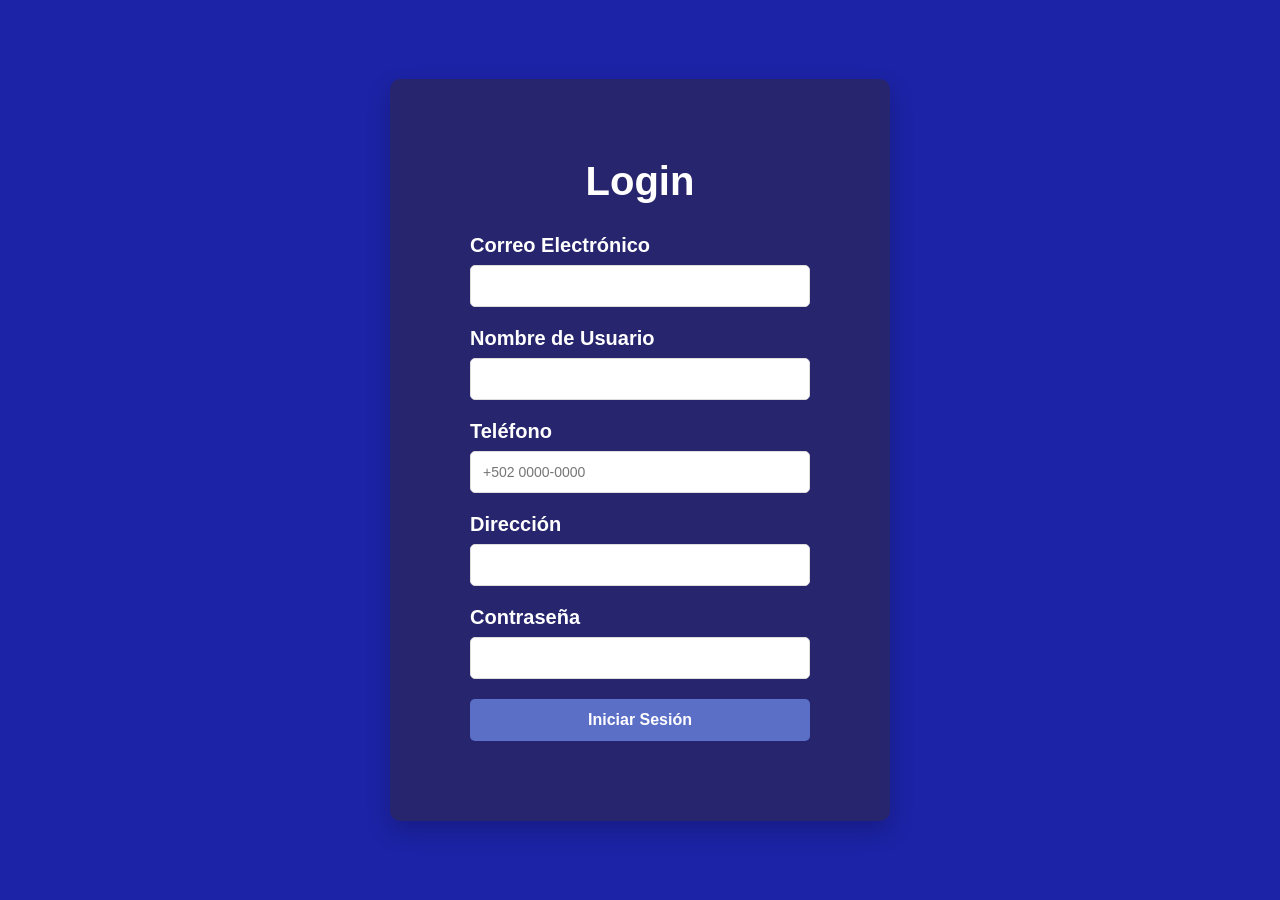
<file: index.html>
<!DOCTYPE html>
<html lang="es">

<head>
    <meta charset="UTF-8">
    <meta name="viewport" content="width=device-width, initial-scale=1.0">
    <title>Login</title>
    <link rel="stylesheet" href="styles/login.css">
</head>

<body>
    <div class="area">
        <ul class="circles">
            <li></li>
            <li></li>
            <li></li>
            <li></li>
            <li></li>
            <li></li>
            <li></li>
            <li></li>
            <li></li>
            <li></li>
        </ul>
    </div>

    <div class="login-container">
        <h1>Login</h1>

        <form id="loginForm">
            <div class="form-group">
                <label for="email">Correo Electrónico</label>
                <input type="email" id="email" name="email">
            </div>

            <div class="form-group">
                <label for="username">Nombre de Usuario</label>
                <input type="text" id="username" name="username" required>
            </div>

            <div class="form-group">
                <label for="phone">Teléfono</label>
                <input type="tel" id="phone" name="phone" placeholder="+502 0000-0000" required>
            </div>

            <div class="form-group">
                <label for="address">Dirección</label>
                <input type="text" id="address" name="address" required>
            </div>

            <div class="form-group">
                <label for="password">Contraseña</label>
                <input type="password" id="password" name="password">
            </div>

            <button type="submit">Iniciar Sesión</button>
        </form>
    </div>

    <script src="script/perfil.js"></script>
</body>

</html>
</file>
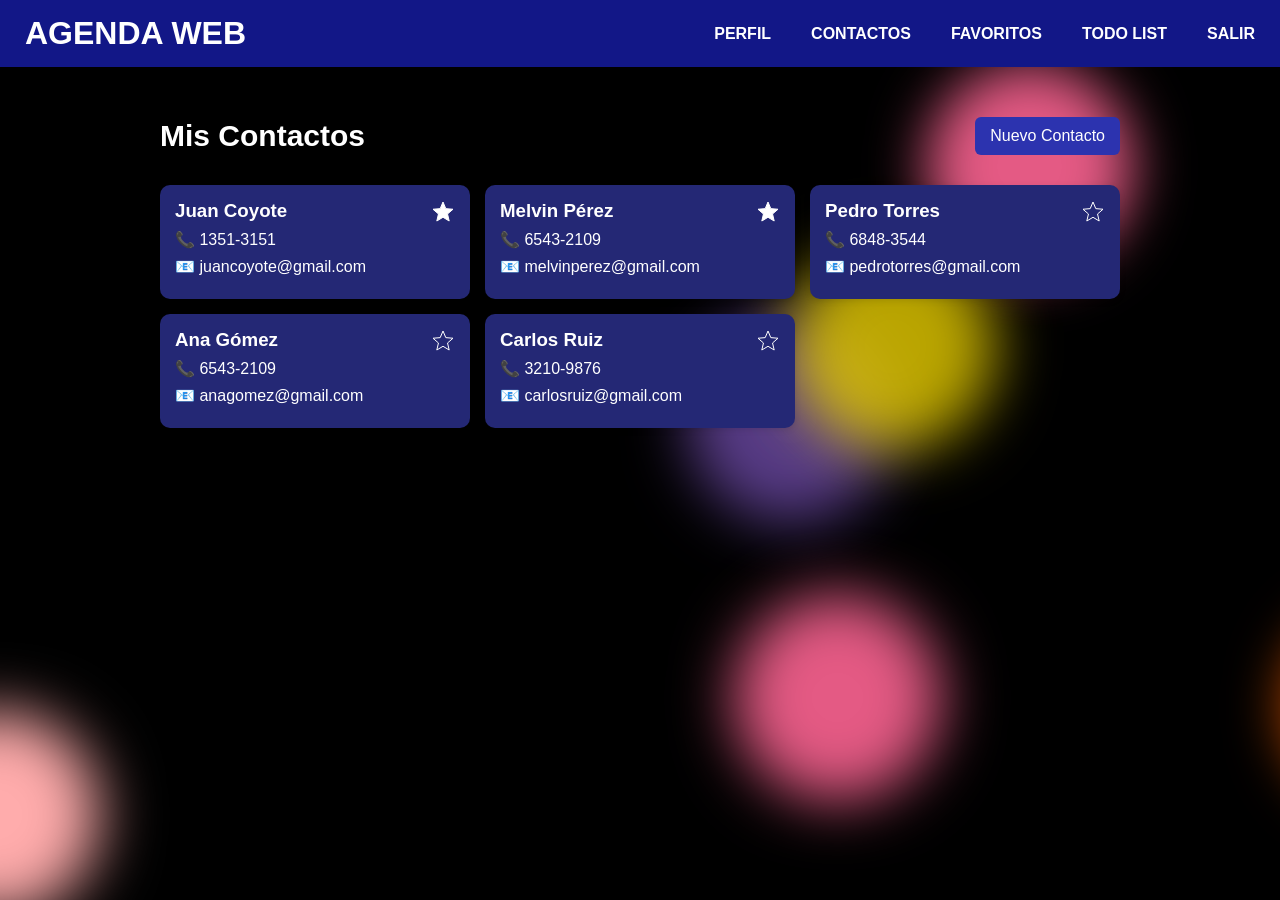
<file: index/contactos.html>
<!DOCTYPE html>
<html lang="es">

<head>
    <meta charset="UTF-8">
    <meta name="viewport" content="width=device-width, initial-scale=1.0">
    <title>Contactos</title>
    <link rel="stylesheet" href="../styles/contactos.css">
    <link rel="stylesheet" href="../styles/favoritos.css">
</head>

<body class="body">
    <div class="background">
        <span></span>
        <span></span>
        <span></span>
        <span></span>
        <span></span>
        <span></span>
        <span></span>
        <span></span>
        <span></span>
    </div>

    <div>
        <!-- Encabezado -->
        <header class="header">
            <h1>AGENDA WEB</h1>
            <nav>
                <a href="../index/perfil.html">PERFIL</a>
                <a href="../index/contactos.html">CONTACTOS</a>
                <a href="../index/favoritos.html">FAVORITOS</a>
                <a href="../index/todo-list.html">TODO LIST</a>
                <a href="../index.html" class="salir">SALIR</a>
            </nav>
        </header>

        <!--Contenido-->
        <div class="container">
            <div class="top">
                <h2 id="nuevo">Mis Contactos</h2>
                <a href="nuevo-contacto.html" class="btn">Nuevo Contacto</a>
            </div>

            <!-- LISTA DE CONTACTOS -->
            <section class="lista-contactos">
                <!--URL de los datos del contacto-->
                <a href="detalle-contacto.html?nombre=Juan Coyote&tel=1351-3151&correo=juancoyote@gmail.com&emp=Tesla&cumple=23/11/2015"
                    class="contacto">

                    <div class="icono-favorito">
                        <svg viewBox="0 0 24 24">
                            <path
                                d="M12 17.27L18.18 21l-1.64-7.03L22 9.24l-7.19-.61L12 2 9.19 8.63 2 9.24l5.46 4.73L5.82 21z" />
                        </svg>
                    </div>

                    <h3>Juan Coyote</h3>
                    <p>📞 1351-3151</p>
                    <p>📧 juancoyote@gmail.com</p>
                    <!--<p>23/11/2015</p>-->
                </a>

                <a href="detalle-contacto.html?nombre=Melvin Pérez&tel=6543-2109&correo=melvinperez@gmail.com&emp=Pollo Pinulito&cumple=12/01/2005"
                    class="contacto">

                    <div class="icono-favorito">
                        <svg viewBox="0 0 24 24">
                            <path
                                d="M12 17.27L18.18 21l-1.64-7.03L22 9.24l-7.19-.61L12 2 9.19 8.63 2 9.24l5.46 4.73L5.82 21z" />
                        </svg>
                    </div>

                    <h3>Melvin Pérez</h3>
                    <p>📞 6543-2109</p>
                    <p>📧 melvinperez@gmail.com</p>
                    <!--<p>12/01/2005</p>-->
                </a>

                <a href="detalle-contacto.html?nombre=Pedro Torres&tel=6848-3544&correo=pedrotorres@gmail.com&emp=Kinal&cumple=27/11/1988"
                    class="contacto">

                    <div class="icono-no-favorito">
                        <svg viewBox="0 0 24 24">
                            <path
                                d="M12 17.27L18.18 21l-1.64-7.03L22 9.24l-7.19-.61L12 2 9.19 8.63 2 9.24l5.46 4.73L5.82 21z" />
                        </svg>
                    </div>

                    <h3>Pedro Torres</h3>
                    <p>📞 6848-3544</p>
                    <p>📧 pedrotorres@gmail.com</p>
                    <!--<p>27/11/1988</p>-->
                </a>

                <a href="detalle-contacto.html?nombre=Ana Gómez&tel=6543-2109&correo=anagomez@gmail.com&emp=Facebook&cumple=22/05/1992"
                    class="contacto">

                    <div class="icono-no-favorito">
                        <svg viewBox="0 0 24 24">
                            <path
                                d="M12 17.27L18.18 21l-1.64-7.03L22 9.24l-7.19-.61L12 2 9.19 8.63 2 9.24l5.46 4.73L5.82 21z" />
                        </svg>
                    </div>

                    <h3>Ana Gómez</h3>
                    <p>📞 6543-2109</p>
                    <p>📧 anagomez@gmail.com</p>
                    <!--<p>22/05/1992</p>-->
                </a>

                <a href="detalle-contacto.html?nombre=Carlos Ruiz&tel=3210-9876&correo=carlosruiz@gmail.com&emp=Fornite&cumple=13/05/2008"
                    class="contacto">

                    <div class="icono-no-favorito">
                        <svg viewBox="0 0 24 24">
                            <path
                                d="M12 17.27L18.18 21l-1.64-7.03L22 9.24l-7.19-.61L12 2 9.19 8.63 2 9.24l5.46 4.73L5.82 21z" />
                        </svg>
                    </div>

                    <h3>Carlos Ruiz</h3>
                    <p>📞 3210-9876</p>
                    <p>📧 carlosruiz@gmail.com</p>
                    <!--<p>13/05/2008</p>-->
                </a>

            </section>

        </div>
</body>

</html>
</file>
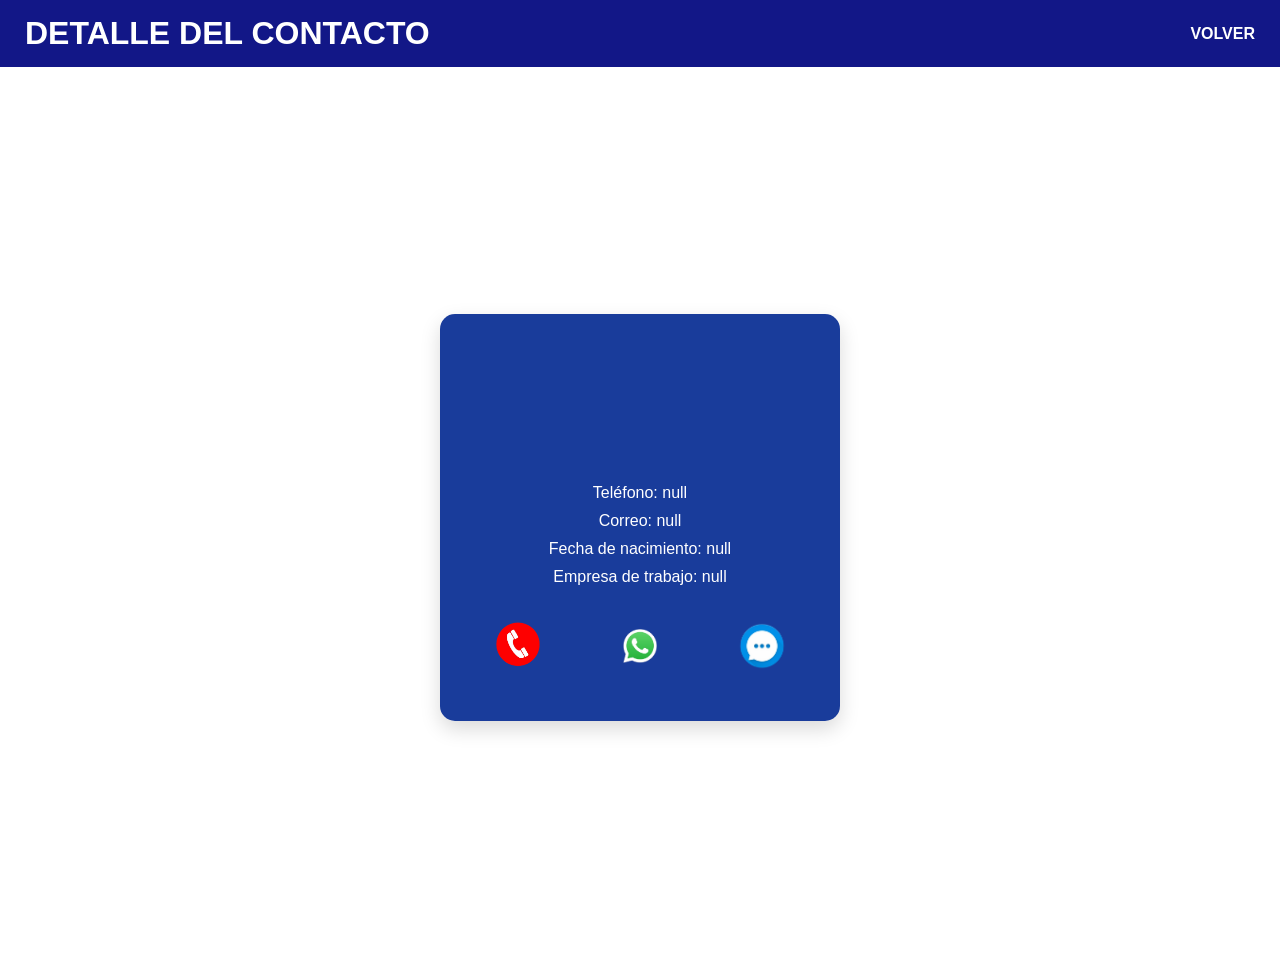
<file: index/detalle-contacto.html>
<!DOCTYPE html>
<html lang="es">

<head>
    <meta charset="UTF-8">
    <title>Detalle del Contacto</title>
    <meta name="viewport" content="width=device-width, initial-scale=1.0">
    <link rel="stylesheet" href="../styles/contactos.css">
    <link rel="stylesheet" href="../styles/detalle-contacto.css">
</head>

<body>
    <header class="header">
        <h1>DETALLE DEL CONTACTO</h1>
        <nav>
            <a href="../index/contactos.html">VOLVER</a>
        </nav>
    </header>

    <div class="detalle-container">
        <div class="card-detalle">
            <div class="avatar"></div>

            <h2 id="nombre"></h2>

            <div class="info">
                <p id="telefono"></p>
                <p id="correo"></p>
                <p id="cumpleaños"></p>
                <p id="empresa"></p>
            </div>

            <div class="banners">
                <div class="banner" id="llamada"></div>
                <div class="banner" id="whatsapp"></div>
                <div class="banner" id="sms"></div>
            </div>
        </div>
    </div>

    <script src="../script/detalle.js"></script>
</body>

</html>
</file>
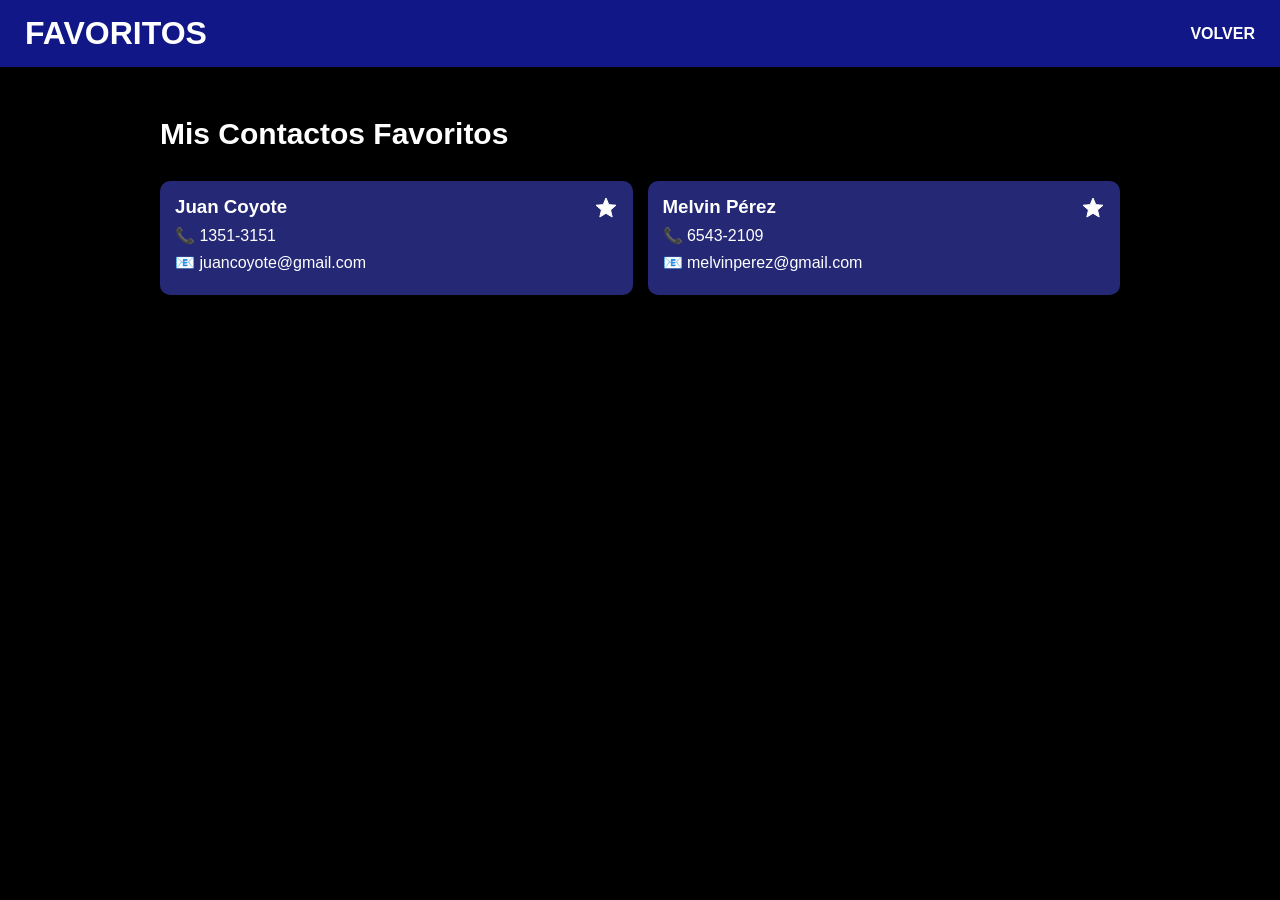
<file: index/favoritos.html>
<!DOCTYPE html>
<html lang="en">

<head>
    <meta charset="UTF-8">
    <meta name="viewport" content="width=device-width, initial-scale=1.0">
    <title>Favoritos</title>
    <link rel="stylesheet" href="../styles/favoritos.css">
    <link rel="stylesheet" href="../styles/contactos.css">
</head>

<body>
    <div class="lines">
        <div class="line"></div>
        <div class="line"></div>
        <div class="line"></div>
        <div class="line"></div>
        <div class="line"></div>
        <div class="line"></div>
        <div class="line"></div>
        <div class="line"></div>
        <div class="line"></div>
        <div class="line"></div>
    </div>

    <div class="page-content">
        <header class="header">
            <h1>FAVORITOS</h1>
            <nav>
                <a href="../index/contactos.html">VOLVER</a>
            </nav>
        </header>
        <div class="container">
            <div class="top">
                <h2 id="nuevo">Mis Contactos Favoritos</h2>
            </div>

            <!-- LISTA DE CONTACTOS -->
            <section class="lista-contactos">
                <section class="lista-contactos">
                    <a href="detalle-contacto.html?nombre=Juan Coyote&tel=1351-3151&correo=juancoyote@gmail.com&emp=Tesla&cumple=23/11/2015"
                        class="contacto favorito">

                        <div class="icono-favorito">
                            <svg viewBox="0 0 24 24">
                                <path
                                    d="M12 17.27L18.18 21l-1.64-7.03L22 9.24l-7.19-.61L12 2 9.19 8.63 2 9.24l5.46 4.73L5.82 21z" />
                            </svg>
                        </div>

                        <h3>Juan Coyote</h3>
                        <p>📞 1351-3151</p>
                        <p>📧 juancoyote@gmail.com</p>
                    </a>


                    <a href="detalle-contacto.html?nombre=Melvin Pérez&tel=6543-2109&correo=melvinperez@gmail.com&emp=Pollo Pinulito&cumple=12/01/2005"
                        class="contacto favorito">

                        <div class="icono-favorito">
                            <svg viewBox="0 0 24 24">
                                <path
                                    d="M12 17.27L18.18 21l-1.64-7.03L22 9.24l-7.19-.61L12 2 9.19 8.63 2 9.24l5.46 4.73L5.82 21z" />
                            </svg>
                        </div>

                        <h3>Melvin Pérez</h3>
                        <p>📞 6543-2109</p>
                        <p>📧 melvinperez@gmail.com</p>
                    </a>
                </section>
            </section>
        </div>
    </div>
</body>

</html>
</file>
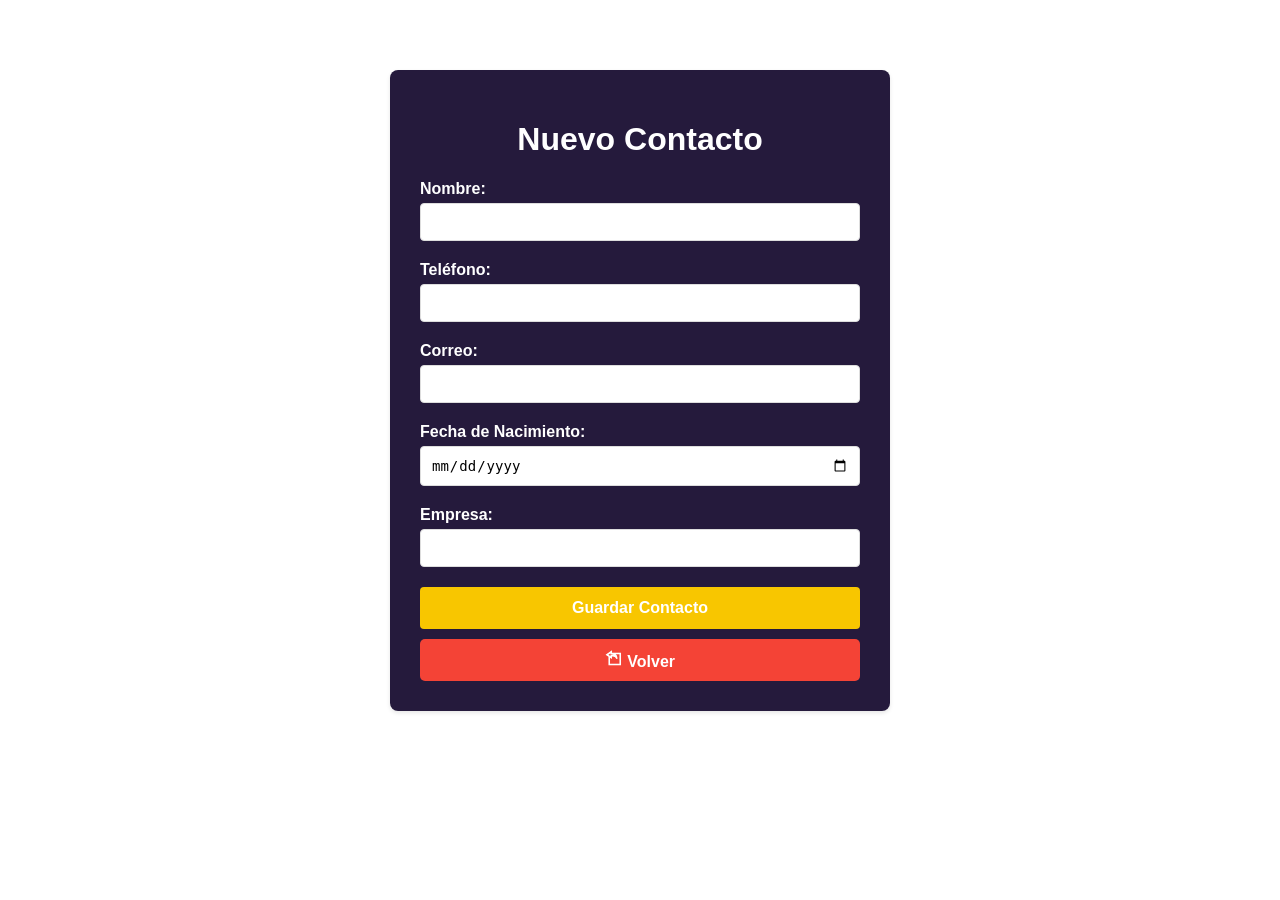
<file: index/nuevo-contacto.html>
<!DOCTYPE html>
<html lang="es">

<head>
    <meta charset="UTF-8">
    <meta name="viewport" content="width=device-width, initial-scale=1.0">
    <title>Nuevo Contacto</title>
    <link rel="stylesheet" href="../styles/nuevo-contacto.css">
</head>

<body>
    <div class="form-container">
        <h1>Nuevo Contacto</h1>
        <form id="contactForm">
            <div class="form-group">
                <label for="nombre">Nombre:</label>
                <input type="text" id="nombre" name="nombre" required>
            </div>
            <div class="form-group">
                <label for="telefono">Teléfono:</label>
                <input type="tel" id="telefono" name="telefono" required>
            </div>
            <div class="form-group">
                <label for="correo">Correo:</label>
                <input type="email" id="correo" name="correo" required>
            </div>
            <div class="form-group">
                <label for="cumpleaños">Fecha de Nacimiento:</label>
                <input type="date" id="cumpleaños" name="cumpleaños" required>
            </div>
            <div class="form-group">
                <label for="empresa">Empresa:</label>
                <input type="text" id="empresa" name="empresa" required>
            </div>
            <button type="submit">Guardar Contacto</button>
            <!-- Botón para regresar a la página anterior-->
            <button type="button" onclick="history.back()" class="back-button">
                <svg width="18px" height="18px" viewBox="-3.2 -3.2 38.40 38.40" version="1.1"
                    xmlns="http://www.w3.org/2000/svg" xmlns:xlink="http://www.w3.org/1999/xlink" fill="#ffffff"
                    stroke="#ffffff" stroke-width="2.2079999999999997">
                    <g id="SVGRepo_bgCarrier" stroke-width="0"></g>
                    <g id="SVGRepo_tracerCarrier" stroke-linecap="round" stroke-linejoin="round" stroke="#CCCCCC"
                        stroke-width="0.384">
                        <g id="icomoon-ignore"> </g>
                        <path
                            d="M5.333 12.533v17.707h24.533v-24.533h-19.2v-4l-10.667 7.253 5.333 3.573zM9.6 5.76c0 0 0 0.053 0 0v0 1.067h1.013c0 0 0 0 0.053 0 0 0 0.053 0 0.053 0h0.053c5.013 0 8.32 2.773 9.76 6.293-3.040-2.56-6.987-2.88-8.907-2.88-0.053 0-0.053 0-0.107 0h-1.92v1.067c0 0 0 0 0 0v2.827l-7.68-5.173 7.68-5.227v2.027zM6.4 13.28l4.267 2.88v-4.8c0.213 0 0.533-0.053 0.96-0.053 2.667 0 8.373 0.693 10.773 6.133 0-4.48-2.293-8.693-6.56-10.613h12.96v22.4h-22.4v-15.947z"
                            fill="#ffffff"> </path>
                    </g>
                    <g id="SVGRepo_iconCarrier">
                        <g id="icomoon-ignore"> </g>
                        <path
                            d="M5.333 12.533v17.707h24.533v-24.533h-19.2v-4l-10.667 7.253 5.333 3.573zM9.6 5.76c0 0 0 0.053 0 0v0 1.067h1.013c0 0 0 0 0.053 0 0 0 0.053 0 0.053 0h0.053c5.013 0 8.32 2.773 9.76 6.293-3.040-2.56-6.987-2.88-8.907-2.88-0.053 0-0.053 0-0.107 0h-1.92v1.067c0 0 0 0 0 0v2.827l-7.68-5.173 7.68-5.227v2.027zM6.4 13.28l4.267 2.88v-4.8c0.213 0 0.533-0.053 0.96-0.053 2.667 0 8.373 0.693 10.773 6.133 0-4.48-2.293-8.693-6.56-10.613h12.96v22.4h-22.4v-15.947z"
                            fill="#ffffff"> </path>
                    </g>
                </svg>
                Volver</button>
        </form>
    </div>
</body>

</html>
</file>
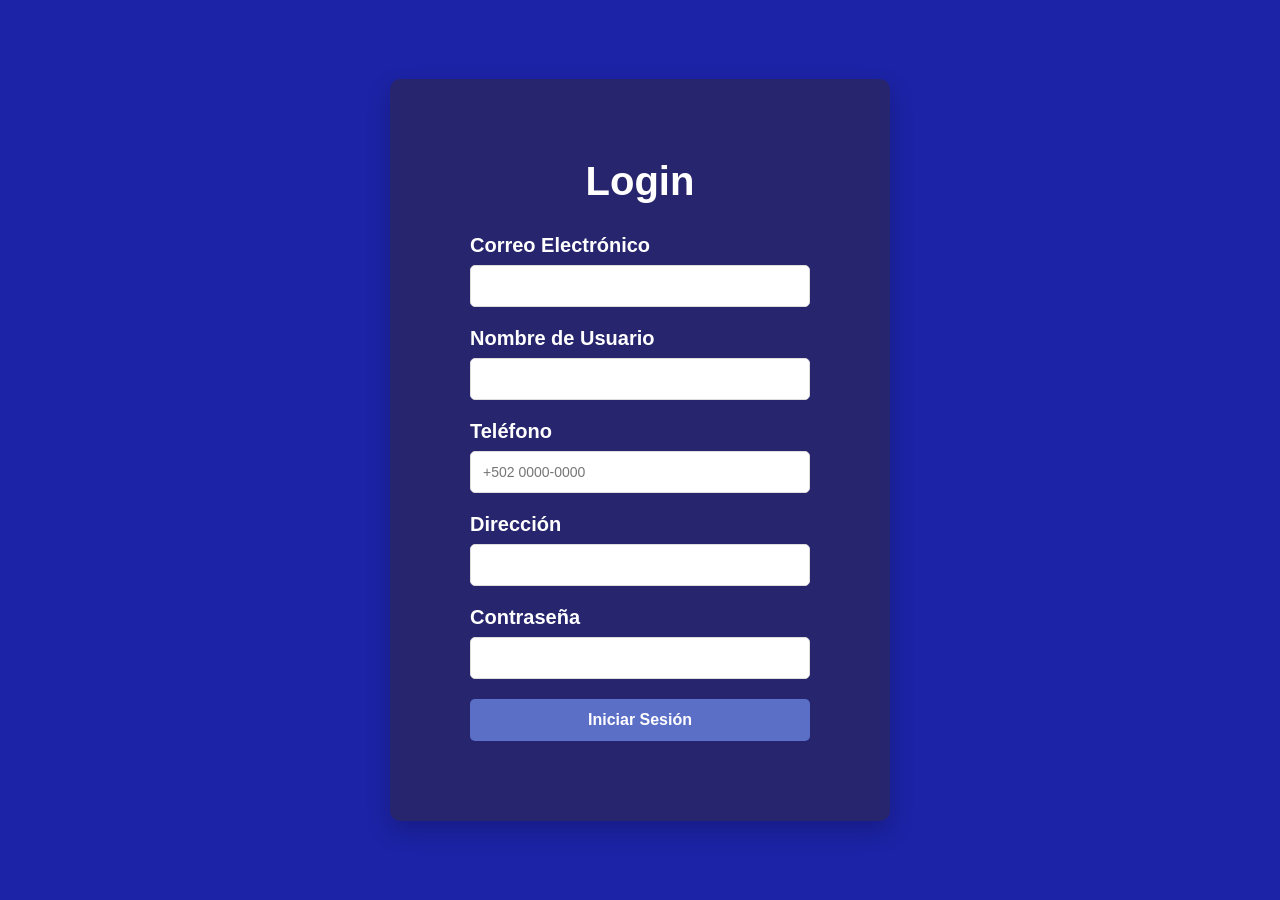
<file: index/perfil.html>
<!DOCTYPE html>
<html lang="en">

<head>
    <meta charset="UTF-8">
    <meta name="viewport" content="width=device-width, initial-scale=1.0">
    <title>Perfil</title>
    <link rel="stylesheet" href="../styles/contactos.css">
    <link rel="stylesheet" href="../styles/perfil.css">
</head>

<body>
    <div class="stars"></div>
    <div class="shooting-star"></div>
    <div class="shooting-star"></div>
    <div class="shooting-star"></div>
    <div class="shooting-star"></div>
    <div class="shooting-star"></div>

    <div class="page-content">
        <header class="header">
            <h1>PERFIL LOGUEADO</h1>
            <nav>
                <a onclick="history.back()">VOLVER</a>
            </nav>
        </header>

        <div class="profile-container">
            <div class="profile-card">

                <div class="profile-header">
                    <div class="avatar" id="avatarInitials"></div>
                    <h2 class="profile-name" id="profileName"></h2>
                    <p class="profile-email" id="profileEmail"></p>
                </div>

                <div class="profile-info">
                    <div class="info-item">
                        <span class="label">Usuario:</span>
                        <span class="value" id="profileUsername"></span>
                    </div>

                    <div class="info-item">
                        <span class="label">Teléfono:</span>
                        <span class="value" id="profilePhone"></span>
                    </div>

                    <div class="info-item">
                        <span class="label">Dirección:</span>
                        <span class="value" id="profileAddress"></span>
                    </div>

                    <div class="info-item">
                        <span class="label">Fecha de registro:</span>
                        <span class="value" id="profileDate"></span>
                    </div>
                </div>

                <div class="profile-actions">
                    <button class="btn edit">Editar perfil</button>
                    <button class="btn logout">Cerrar sesión</button>
                </div>

            </div>
        </div>

    </div>

    <script src="../script/perfil.js"></script>
</body>

</html>
</file>
<file: styles/login.css>
* {
    margin: 0;
    padding: 0;
    box-sizing: border-box;
    font-family: 'Poppins', sans-serif;
}

body {
    height: 100vh;
    overflow: hidden;
}

/* fondo animado */
.area {
    background: #1c23a6;
    background: -webkit-linear-gradient(to left, #8f94fb, #4e54c8);
    width: 100%;
    height: 100vh;
}

.circles {
    position: absolute;
    top: 0;
    left: 0;
    width: 100%;
    height: 100%;
    overflow: hidden;
}

.circles li {
    position: absolute;
    display: block;
    list-style: none;
    width: 20px;
    height: 20px;
    background: rgba(255, 255, 255, 0.2);
    animation: animate 25s linear infinite;
    bottom: -150px;

}

.circles li:nth-child(1) {
    left: 25%;
    width: 80px;
    height: 80px;
    animation-delay: 0s;
}


.circles li:nth-child(2) {
    left: 10%;
    width: 20px;
    height: 20px;
    animation-delay: 2s;
    animation-duration: 12s;
}

.circles li:nth-child(3) {
    left: 70%;
    width: 20px;
    height: 20px;
    animation-delay: 4s;
}

.circles li:nth-child(4) {
    left: 40%;
    width: 60px;
    height: 60px;
    animation-delay: 0s;
    animation-duration: 18s;
}

.circles li:nth-child(5) {
    left: 65%;
    width: 20px;
    height: 20px;
    animation-delay: 0s;
}

.circles li:nth-child(6) {
    left: 75%;
    width: 110px;
    height: 110px;
    animation-delay: 3s;
}

.circles li:nth-child(7) {
    left: 35%;
    width: 150px;
    height: 150px;
    animation-delay: 7s;
}

.circles li:nth-child(8) {
    left: 50%;
    width: 25px;
    height: 25px;
    animation-delay: 15s;
    animation-duration: 45s;
}

.circles li:nth-child(9) {
    left: 20%;
    width: 15px;
    height: 15px;
    animation-delay: 2s;
    animation-duration: 35s;
}

.circles li:nth-child(10) {
    left: 85%;
    width: 150px;
    height: 150px;
    animation-delay: 0s;
    animation-duration: 11s;
}

@keyframes animate {

    0% {
        transform: translateY(0) rotate(0deg);
        opacity: 1;
        border-radius: 0;
    }

    100% {
        transform: translateY(-1000px) rotate(720deg);
        opacity: 0;
        border-radius: 50%;
    }

}

/* Login */
.login-container {
    position: absolute;
    top: 50%;
    left: 50%;
    transform: translate(-50%, -50%);
    background: rgba(54, 41, 41, 0.452);
    padding: 80px;
    border-radius: 10px;
    width: 500px;
    z-index: 2;
    box-shadow: 0 10px 25px rgba(0, 0, 0, 0.2);
    font-weight: bold;
}


h1 {
    text-align: center;
    margin-bottom: 30px;
    color: #ffffff;
    font-size: 40px;
}

.form-group {
    margin-bottom: 20px;
    font-size: 20px;
}

label {
    display: block;
    margin-bottom: 8px;
    color: #ffffff;
}

input {
    width: 100%;
    padding: 12px;
    border: 1px solid #ddd;
    border-radius: 5px;
    font-size: 14px;
}

input:focus {
    outline: none;
    border-color: #000cbb;
    box-shadow: 0 0 5px rgba(69, 91, 189, 0.5);
}

button {
    width: 100%;
    padding: 12px;
    background: #5c6fc7;
    color: white;
    border: none;
    border-radius: 5px;
    font-size: 16px;
    font-weight: bold;
    cursor: pointer;
    transition: background 0.3s;
}

button:hover {
    background: #00146d;
}

/* Página responsive */

/* Tablet */
@media (max-width: 768px) {
    .login-container {
        padding: 50px 40px;
    }

    h1 {
        font-size: 32px;
        margin-bottom: 25px;
    }

    .form-group {
        font-size: 18px;
    }

    /* Ajustar tamaño de círculos */
    .circles li:nth-child(6),
    .circles li:nth-child(7),
    .circles li:nth-child(10) {
        width: 80px;
        height: 80px;
    }
}

/* teléfonos */
@media (max-width: 480px) {
    body {
        overflow-y: auto;
        height: auto;
        min-height: 100vh;
    }

    .area {
        min-height: 100vh;
        height: auto;
    }

    .login-container {
        padding: 30px 20px;
        width: 95%;
        margin: 20px auto;
        position: relative;
        top: auto;
        left: auto;
        transform: none;
    }

    h1 {
        font-size: 28px;
        margin-bottom: 20px;
    }

    .form-group {
        font-size: 16px;
        margin-bottom: 15px;
    }

    input {
        padding: 10px;
        font-size: 16px;
    }

    button {
        padding: 12px;
        font-size: 16px;
    }

    /* Reducir tamaño de círculos */
    .circles li:nth-child(1) {
        width: 50px;
        height: 50px;
    }

    .circles li:nth-child(4) {
        width: 40px;
        height: 40px;
    }

    .circles li:nth-child(6),
    .circles li:nth-child(7),
    .circles li:nth-child(10) {
        width: 60px;
        height: 60px;
    }
}

/* teléfonos pequeños */
@media (max-width: 360px) {
    .login-container {
        padding: 25px 15px;
    }

    h1 {
        font-size: 24px;
    }

    .form-group {
        font-size: 14px;
    }

    label {
        margin-bottom: 6px;
    }
}
</file>
<file: styles/contactos.css>
* {
    margin: 0;
    padding: 0;
    box-sizing: border-box;
    font-family: Arial, Helvetica, sans-serif;
}

body {
    min-height: 100vh;
    overflow-x: hidden;
    overflow-y: auto;  /*Muestra scroll vertical solo si es necesario*/
    position: reqlative;
}

/* HEADER */
.header {
    background: #121787;
    color: white;
    padding: 15px 25px;
    display: flex;
    justify-content: space-between;
    align-items: center;
    position: relative;
    z-index: 10;
}

.header nav {
    display: flex;
    gap: 40px;
}

.header nav a {
    color: white;
    text-decoration: none;
    font-weight: bold;
}

.header nav a:hover {
    text-decoration: underline;
}

.salir {
    color: #a71111;
}

.container {
    max-width: 1000px;
    margin: auto;
    padding: 20px;
    position: relative;
    z-index: 1;
}

.top {
    display: flex;
    justify-content: space-between;
    align-items: center;
    margin: 30px 0;
    color: white;
}

#nuevo {
    font-size: 30px;
}

/* BOTÓN */
.btn {
    background: #2c33af;
    color: white;
    padding: 10px 15px;
    border-radius: 6px;
    text-decoration: none;
}

.btn:hover {
    background: #5156ff;
}

/*LOS CONTACTOS*/
.lista-contactos {
    display: grid;
    grid-template-columns: repeat(auto-fit, minmax(250px, 1fr));
    gap: 15px;
    padding-bottom: 50px;
}

.contacto {
    background: #242875;
    padding: 15px;
    border-radius: 10px;
    text-decoration: none;
    color: white;
    box-shadow: 0 2px 6px rgba(0, 0, 0, 0.1);
    transition: transform 0.2s;
    position: relative;
}

.contacto:hover {
    transform: scale(1.03);
    background: #3c41da;
}

.contacto h3 {
    margin-bottom: 8px;
}

.contacto p {
    margin-bottom: 8px;
}

/* fondo animado*/
@keyframes move {
    100% {
        transform: translate3d(0, 0, 1px) rotate(360deg);
    }
}

.background {
    position: fixed;
    width: 100vw;
    height: 100vh;
    top: 0;
    left: 0;
    background: #000000;
    overflow: hidden;
    z-index: -1;
}

.background span {
    width: 23vmin;
    height: 23vmin;
    border-radius: 23vmin;
    backface-visibility: hidden;
    position: absolute;
    animation: move;
    animation-duration: 36;
    animation-timing-function: linear;
    animation-iteration-count: infinite;
}

.background span:nth-child(0) {
    color: #00bbff;
    top: 34%;
    left: 39%;
    animation-duration: 25s;
    animation-delay: -14s;
    transform-origin: -21vw 8vh;
    box-shadow: -46vmin 0 6.188899492029489vmin currentColor;
}

.background span:nth-child(1) {
    color: #583C87;
    top: 35%;
    left: 86%;
    animation-duration: 47s;
    animation-delay: -23s;
    transform-origin: -13vw -6vh;
    box-shadow: -46vmin 0 6.669773304024259vmin currentColor;
}

.background span:nth-child(2) {
    color: #FFACAC;
    top: 79%;
    left: 24%;
    animation-duration: 68s;
    animation-delay: -7s;
    transform-origin: -12vw 23vh;
    box-shadow: -46vmin 0 6.670871063820214vmin currentColor;
}

.background span:nth-child(3) {
    color: #E45A84;
    top: 7%;
    left: 40%;
    animation-duration: 64s;
    animation-delay: -44s;
    transform-origin: -18vw 23vh;
    box-shadow: 46vmin 0 6.169652430345293vmin currentColor;
}

.background span:nth-child(4) {
    color: #E45A84;
    top: 72%;
    left: 92%;
    animation-duration: 83s;
    animation-delay: -58s;
    transform-origin: 9vw 15vh;
    box-shadow: 46vmin 0 6.436640237444907vmin currentColor;
}

.background span:nth-child(5) {
    color: #E45A84;
    top: 66%;
    left: 25%;
    animation-duration: 104s;
    animation-delay: -91s;
    transform-origin: 11vw 10vh;
    box-shadow: 46vmin 0 6.647872077174673vmin currentColor;
}

.background span:nth-child(6) {
    color: #873c3c;
    top: 23%;
    left: 78%;
    animation-duration: 47s;
    animation-delay: -115s;
    transform-origin: 2vw -9vh;
    box-shadow: 46vmin 0 5.892992606725754vmin currentColor;
}

.background span:nth-child(8) {
    color: #dfc500d5;
    top: 27%;
    left: 94%;
    animation-duration: 31s;
    animation-delay: -75s;
    transform-origin: -11vw -1vh;
    box-shadow: -46vmin 0 6.5vmin currentColor;
}

.background span:nth-child(9) {
    color: #ff6200bb;
    top: 67%;
    left: 68%;
    animation-duration: 131s;
    animation-delay: -97s;
    transform-origin: -7vw -22vh;
    box-shadow: 46vmin 0 6.2vmin currentColor;
}

/* ===== RESPONSIVE DESIGN ===== */

/* Tablets */
@media (max-width: 768px) {
    .header {
        flex-direction: column;
        gap: 12px;
        padding: 15px;
    }

    .header h1 {
        font-size: 22px;
    }

    .header nav {
        flex-wrap: wrap;
        gap: 15px;
        justify-content: center;
    }

    .header nav a {
        font-size: 13px;
    }

    .container {
        padding: 15px;
    }

    .top {
        flex-direction: column;
        gap: 15px;
        align-items: flex-start;
    }

    #nuevo {
        font-size: 24px;
    }

    .lista-contactos {
        grid-template-columns: repeat(auto-fit, minmax(200px, 1fr));
        gap: 12px;
    }
}

/* Móviles */
@media (max-width: 480px) {
    .header {
        padding: 12px 10px;
        gap: 10px;
    }

    .header h1 {
        font-size: 18px;
    }

    .header nav {
        display: grid;
        grid-template-columns: repeat(2, 1fr);
        gap: 8px;
        width: 100%;
    }

    .header nav a {
        font-size: 11px;
        padding: 8px 5px;
        text-align: center;
    }

    .container {
        padding: 10px;
    }

    .top {
        gap: 12px;
    }

    #nuevo {
        font-size: 20px;
    }

    .btn {
        padding: 8px 12px;
        font-size: 13px;
        width: 100%;
        text-align: center;
    }

    .lista-contactos {
        grid-template-columns: 1fr;
        gap: 10px;
    }

    .contacto {
        padding: 12px;
    }

    .contacto h3 {
        font-size: 15px;
    }

    .contacto p {
        font-size: 13px;
    }
}

/* Móviles pequeños */
@media (max-width: 360px) {
    .header h1 {
        font-size: 16px;
    }

    .header nav a {
        font-size: 10px;
        padding: 6px 4px;
    }

    #nuevo {
        font-size: 18px;
    }

    .contacto h3 {
        font-size: 14px;
    }

    .contacto p {
        font-size: 12px;
    }
}
</file>
<file: styles/favoritos.css>
/* POSICIÓN RELATIVA PARA LA TARJETA */
.contacto {
    position: relative;
}

/* CONTENEDOR DE LA ESTRELLA */
.icono-favorito {
    position: absolute;
    top: 15px;
    right: 15px;
    width: 24px;
    height: 24px;
}

.icono-no-favorito {
    position: absolute;
    top: 15px;
    right: 15px;
    width: 24px;
    height: 24px;
}

/* SVG */
.icono-favorito svg {
    width: 100%;
    height: 100%;
    fill: #ffffff;
    stroke: white;
    transition: transform 0.3s, fill 0.3s;
}

/* SVG */
.icono-no-favorito svg {
    width: 100%;
    height: 100%;
    fill: #ffffff00;
    stroke: white;
    transition: transform 0.3s, fill 0.3s;
}

/* EFECTO HOVER */
.contacto:hover .icono-favorito svg {
    transform: scale(1.2);
    fill: #ffffff;
}

.icono-no-favorito svg:hover {
    fill: white;
}

.page-content {
    position: relative;
    z-index: 1;
}

/* Fondo animado */

* {
    margin: 0;
    padding: 0;
    box-sizing: border-box !important;
}

html,
body {
    height: 100%;
}

body {
    min-height: 100vh;
    overflow: hidden;
    background: black;
}

.lines {
    position: absolute;
    top: 0;
    left: 0;
    right: 0;
    height: 100%;
    margin: auto;
    width: 90vw;
    display: flex;
    justify-content: space-between;
    /* Distribute lines evenly */
}

.line {
    position: relative;
    width: 1px;
    height: 100%;
    /*background: #ffffff;  /* Line color */
    overflow: hidden;
}

.line::after {
    content: '';
    display: block;
    position: absolute;
    height: 15vh;
    width: 100%;
    top: -50%;
    left: 0;
    background: linear-gradient(to bottom, rgba(255, 255, 255, 0) 0%, #ffffff 75%, #ffffff 100%);
    animation: drop 7s 0s infinite;
    animation-fill-mode: forwards;
    animation-timing-function: cubic-bezier(0.4, 0.26, 0, 0.97);
}

/* Different colors for each line's pseudo-element */
.line:nth-child(1)::after {
    background: linear-gradient(to bottom, rgba(255, 255, 255, 0) 0%, #FF4500 75%, #FF4500 100%);
    animation-delay: 0.5s;
}

.line:nth-child(2)::after {
    background: linear-gradient(to bottom, rgba(255, 255, 255, 0) 0%, #32CD32 75%, #32CD32 100%);
    animation-delay: 1s;
}

.line:nth-child(3)::after {
    background: linear-gradient(to bottom, rgba(255, 255, 255, 0) 0%, #1E90FF 75%, #1E90FF 100%);
    animation-delay: 1.5s;
}

.line:nth-child(4)::after {
    background: linear-gradient(to bottom, rgba(255, 255, 255, 0) 0%, #FFD700 75%, #FFD700 100%);
    animation-delay: 2s;
}

.line:nth-child(5)::after {
    background: linear-gradient(to bottom, rgba(255, 255, 255, 0) 0%, #8A2BE2 75%, #8A2BE2 100%);
    animation-delay: 2.5s;
}

.line:nth-child(6)::after {
    background: linear-gradient(to bottom, rgba(255, 255, 255, 0) 0%, #20B2AA 75%, #20B2AA 100%);
    animation-delay: 3s;
}

.line:nth-child(7)::after {
    background: linear-gradient(to bottom, rgba(255, 255, 255, 0) 0%, #DC143C 75%, #DC143C 100%);
    animation-delay: 3.5s;
}

.line:nth-child(8)::after {
    background: linear-gradient(to bottom, rgba(255, 255, 255, 0) 0%, #00FA9A 75%, #00FA9A 100%);
    animation-delay: 4s;
}

.line:nth-child(9)::after {
    background: linear-gradient(to bottom, rgba(255, 255, 255, 0) 0%, #FF1493 75%, #FF1493 100%);
    animation-delay: 4.5s;
}

.line:nth-child(10)::after {
    background: linear-gradient(to bottom, rgba(255, 255, 255, 0) 0%, #00BFFF 75%, #00BFFF 100%);
    animation-delay: 5s;
}

@keyframes drop {
    0% {
        top: -50%;
    }

    100% {
        top: 110%;
    }
}
</file>
<file: styles/detalle-contacto.css>
/* CONTENEDOR */
.detalle-container {
    display: flex;
    justify-content: center;
    align-items: center;
    min-height: 100vh;
    background-image: url("https://images.unsplash.com/photo-1724405143873-cdaa5cac918e?fm=jpg&q=60&w=3000&ixlib=rb-4.1.0&ixid=M3wxMjA3fDB8MHxzZWFyY2h8M3x8Zm9uZG8lMjBhenVsJTIwY2xhcm98ZW58MHx8MHx8fDA%3D");
    background-size: cover;
    background-repeat: no-repeat;
    background-position: center;
    padding: 20px;
}

/* TARJETA */
.card-detalle {
    background: #002791e6;
    height: 100%;
    width: 100%;
    max-width: 400px;
    padding: 25px;
    border-radius: 15px;
    text-align: center;
    box-shadow: 0 8px 20px rgba(0, 0, 0, 0.15);
    color: white;
}

/* AVATAR */
.avatar {
    width: 120px;
    height: 120px;
    background-image: url("https://static.vecteezy.com/system/resources/previews/009/292/244/non_2x/default-avatar-icon-of-social-media-user-vector.jpg");
    background-size: cover;
    background-position: center;
    border-radius: 50%;
    margin: auto;
    margin-bottom: 25px;
}

.banners {
    display: flex;
    justify-content: center;
    gap: 15px;
    flex-wrap: wrap;
}

.banner {
    width: 50px;
    height: 50px;
    background-size: cover;
    background-position: center;
    border-radius: 50%;
    margin: auto;
    margin-bottom: 25px;
    margin-top: 25px;
    cursor: pointer;
    transition: transform 0.3s;
}

#llamada {
    background-image: url("../Images/Llamada.png");
}

#llamada:hover {
    transform: scale(1.03);
}

#whatsapp {
    background-image: url("../Images/Whatsapp.png");
}

#whatsapp:hover {
    transform: scale(1.09);
}

#sms {
    background-image: url("../Images/sms.png");
}

#sms:hover {
    transform: scale(1.08);
}

/* INFO */
.info p {
    font-size: 16px;
    margin: 10px 0;
}

/* CONTENEDOR */
.detalle-container {
    display: flex;
    justify-content: center;
    align-items: center;
    min-height: 100vh;
    background-image: url("https://images.unsplash.com/photo-1724405143873-cdaa5cac918e?fm=jpg&q=60&w=3000&ixlib=rb-4.1.0&ixid=M3wxMjA3fDB8MHxzZWFyY2h8M3x8Zm9uZG8lMjBhenVsJTIwY2xhcm98ZW58MHx8MHx8fDA%3D");
    background-size: cover;
    background-repeat: no-repeat;
    background-position: center;
    padding: 20px;
}

/* TARJETA */
.card-detalle {
    background: #002791e6;
    height: 100%;
    width: 100%;
    max-width: 400px;
    padding: 25px;
    border-radius: 15px;
    text-align: center;
    box-shadow: 0 8px 20px rgba(0, 0, 0, 0.15);
    color: white;
}

/* AVATAR */
.avatar {
    width: 120px;
    height: 120px;
    background-image: url("https://static.vecteezy.com/system/resources/previews/009/292/244/non_2x/default-avatar-icon-of-social-media-user-vector.jpg");
    background-size: cover;
    background-position: center;
    border-radius: 50%;
    margin: auto;
    margin-bottom: 25px;
}

.banners {
    display: flex;
    justify-content: center;
    gap: 15px;
    flex-wrap: wrap;
}

.banner {
    width: 50px;
    height: 50px;
    background-size: cover;
    background-position: center;
    border-radius: 50%;
    margin: auto;
    margin-bottom: 25px;
    margin-top: 25px;
    cursor: pointer;
    transition: transform 0.3s;
}

#llamada {
    background-image: url("../Images/Llamada.png");
}

#llamada:hover {
    transform: scale(1.1);
}

#whatsapp {
    background-image: url("../Images/Whatsapp.png");
}

#whatsapp:hover {
    transform: scale(1.1);
}

#sms {
    background-image: url("../Images/sms.png");
}

#sms:hover {
    transform: scale(1.1);
}

/* INFO */
.info p {
    font-size: 16px;
    margin: 10px 0;
}

/* ===== RESPONSIVE DESIGN ===== */

/* Tablets */
@media (max-width: 768px) {
    .detalle-container {
        padding: 15px;
    }

    .card-detalle {
        max-width: 350px;
        padding: 20px;
    }

    .avatar {
        width: 100px;
        height: 100px;
        margin-bottom: 20px;
    }

    .info p {
        font-size: 15px;
    }

    .banner {
        width: 45px;
        height: 45px;
        margin-bottom: 20px;
        margin-top: 20px;
    }

    .banners {
        gap: 12px;
    }
}

/* Móviles */
@media (max-width: 480px) {
    .detalle-container {
        padding: 10px;
        align-items: flex-start;
        padding-top: 20px;
    }

    .card-detalle {
        max-width: 100%;
        padding: 20px 15px;
    }

    .avatar {
        width: 90px;
        height: 90px;
        margin-bottom: 15px;
    }

    .card-detalle h2 {
        font-size: 20px;
        margin-bottom: 15px;
    }

    .info p {
        font-size: 14px;
        margin: 8px 0;
    }

    .banner {
        width: 40px;
        height: 40px;
        margin-bottom: 15px;
        margin-top: 15px;
    }

    .banners {
        gap: 10px;
    }
}

/* Móviles pequeños */
@media (max-width: 360px) {
    .card-detalle {
        padding: 15px 10px;
    }

    .avatar {
        width: 80px;
        height: 80px;
    }

    .card-detalle h2 {
        font-size: 18px;
    }

    .info p {
        font-size: 13px;
        margin: 7px 0;
    }

    .banner {
        width: 35px;
        height: 35px;
    }
}
</file>
<file: styles/nuevo-contacto.css>
body {
    font-family: Arial, sans-serif;
    max-width: 500px;
    margin: 50px auto;
    padding: 20px;
    background-image: url("https://images.unsplash.com/photo-1512580770426-cbed71c40e94?q=80&w=1207&auto=format&fit=crop&ixlib=rb-4.1.0&ixid=M3wxMjA3fDB8MHxwaG90by1wYWdlfHx8fGVufDB8fHx8fA%3D%3D");
    background-size: cover;
    background-position: center;
    background-repeat: no-repeat;
}

.form-container {
    background-color: rgba(30, 19, 54, 0.968);
    padding: 30px;
    border-radius: 8px;
    box-shadow: 0 2px 4px rgba(0, 0, 0, 0.1);
}

h1 {
    text-align: center;
    color: #ffffff;
}

.form-group {
    margin-bottom: 20px;
}

label {
    display: block;
    margin-bottom: 5px;
    color: #ffffff;
    font-weight: bold;
}

input {
    width: 100%;
    padding: 10px;
    border: 1px solid #ddd;
    border-radius: 4px;
    box-sizing: border-box;
    font-size: 14px;
}

input:focus {
    outline: none;
    border-color: #af9e4c;
    background-color: #f9f9f9;
}

button {
    width: 100%;
    padding: 12px;
    background-color: #f8c600;
    color: white;
    border: none;
    border-radius: 4px;
    font-size: 16px;
    cursor: pointer;
    font-weight: bold;
}

button:hover {
    background-color: #dcb610;
}

.back-button {
    background-color: #f44336;
    color: white;
    border: none;
    padding: 10px 20px;
    text-align: center;
    text-decoration: none;  /* No underline */
    display: inline-block;
    font-size: 16px;
    margin-top: 10px;
    cursor: pointer;
    border-radius: 5px;
}

.back-button:hover {
    background-color: #e4291c;
}

.svg-icon {
    align-items: center;
}
</file>
<file: styles/perfil.css>
* {
    margin: 0;
    padding: 0;
    box-sizing: border-box;
    font-family: Arial, Helvetica, sans-serif;
}

.avatar {
    width: 120px;
    height: 120px;
    background: linear-gradient(135deg, #7972ff 0%, #1b1856 100%);
    border-radius: 50%;
    margin: auto;
    margin-bottom: 25px;
    display: flex;
    align-items: center;
    justify-content: center;
    font-size: 48px;
    font-weight: bold;
    color: white;
}

.profile-container {
    min-height: 100vh;
    display: flex;
    justify-content: center;
    align-items: center;
}

.profile-card {
    background-color: #ffffff;
    width: 380px;
    border-radius: 12px;
    box-shadow: 0 10px 25px rgba(0, 0, 0, 0.1);
    overflow: hidden;
}

.profile-header {
    background-color: #040055;
    color: #ffffff;
    text-align: center;
    padding: 30px 20px;
}

.profile-img {
    width: 100px;
    height: 100px;
    border-radius: 50%;
    object-fit: cover;
    border: 4px solid #ffffff;
    margin-bottom: 10px;
}

.profile-name {
    font-size: 22px;
    margin-bottom: 5px;
}

.profile-email {
    font-size: 14px;
    opacity: 0.9;
}

.profile-info {
    padding: 20px;
}

.info-item {
    display: flex;
    justify-content: space-between;
    margin-bottom: 12px;
    font-size: 15px;
}

.label {
    font-weight: bold;
    color: #555;
}

.value {
    color: #333;
}

.profile-actions {
    display: flex;
    gap: 10px;
    padding: 20px;
}

.btn {
    flex: 1;
    padding: 10px;
    border: none;
    border-radius: 6px;
    cursor: pointer;
    font-size: 14px;
    transition: background 0.3s;
}

.btn.edit {
    background-color: #4f46e5;
    color: white;
}

.btn.edit:hover {
    background-color: #4338ca;
}

.btn.logout {
    background-color: #e5e7eb;
    color: #111827;
}

.btn.logout:hover {
    background-color: #d1d5db;
}

.page-content {
    position: relative;
    z-index: 1;
}

/* fondo animado */
* {
    margin: 0;
    padding: 0;
    box-sizing: border-box;
}

body {
    min-height: 100vh;
    background: linear-gradient(to bottom, #0b0b2b, #1b2735 70%, #090a0f);
    overflow: hidden;
}

.stars {
    width: 1px;
    height: 1px;
    position: absolute;
    background: white;
    box-shadow: 2vw 5vh 2px white, 10vw 8vh 2px white, 15vw 15vh 1px white,
        22vw 22vh 1px white, 28vw 12vh 2px white, 32vw 32vh 1px white,
        38vw 18vh 2px white, 42vw 35vh 1px white, 48vw 25vh 2px white,
        53vw 42vh 1px white, 58vw 15vh 2px white, 63vw 38vh 1px white,
        68vw 28vh 2px white, 73vw 45vh 1px white, 78vw 32vh 2px white,
        83vw 48vh 1px white, 88vw 20vh 2px white, 93vw 52vh 1px white,
        98vw 35vh 2px white, 5vw 60vh 1px white, 12vw 65vh 2px white,
        18vw 72vh 1px white, 25vw 78vh 2px white, 30vw 85vh 1px white,
        35vw 68vh 2px white, 40vw 82vh 1px white, 45vw 92vh 2px white,
        50vw 75vh 1px white, 55vw 88vh 2px white, 60vw 95vh 1px white,
        65vw 72vh 2px white, 70vw 85vh 1px white, 75vw 78vh 2px white,
        80vw 92vh 1px white, 85vw 82vh 2px white, 90vw 88vh 1px white,
        95vw 75vh 2px white;
    animation: twinkle 8s infinite linear;
}

.shooting-star {
    position: absolute;
    width: 100px;
    height: 2px;
    background: linear-gradient(90deg, white, transparent);
    animation: shoot 3s infinite ease-in;
}

.shooting-star:nth-child(1) {
    top: 20%;
    left: -100px;
    animation-delay: 0s;
}

.shooting-star:nth-child(2) {
    top: 35%;
    left: -100px;
    animation-delay: 1s;
}

.shooting-star:nth-child(3) {
    top: 50%;
    left: -100px;
    animation-delay: 2s;
}

@keyframes twinkle {

    0%,
    100% {
        opacity: 0.8;
    }

    50% {
        opacity: 0.4;
    }
}

@keyframes shoot {
    0% {
        transform: translateX(0) translateY(0) rotate(25deg);
        opacity: 1;
    }

    100% {
        transform: translateX(120vw) translateY(50vh) rotate(25deg);
        opacity: 0;
    }
}

/* Additional twinkling stars with different animation timing */
.stars::after {
    content: "";
    position: absolute;
    width: 1px;
    height: 1px;
    background: white;
    box-shadow: 8vw 12vh 2px white, 16vw 18vh 1px white, 24vw 25vh 2px white,
        33vw 15vh 1px white, 41vw 28vh 2px white, 49vw 35vh 1px white,
        57vw 22vh 2px white, 65vw 42vh 1px white, 73vw 28vh 2px white,
        81vw 48vh 1px white, 89vw 32vh 2px white, 97vw 45vh 1px white,
        3vw 68vh 2px white, 11vw 75vh 1px white, 19vw 82vh 2px white,
        27vw 88vh 1px white, 35vw 72vh 2px white, 43vw 85vh 1px white,
        51vw 92vh 2px white, 59vw 78vh 1px white;
    animation: twinkle 6s infinite linear reverse;
}

/* ===== Responsive ===== */

/* Tablet */
@media (max-width: 768px) {
    .profile-card {
        width: 90%;
        max-width: 380px;
    }

    .profile-name {
        font-size: 20px;
    }

    .info-item {
        font-size: 14px;
    }
}

/* Móviles */
@media (max-width: 480px) {
    body {
        overflow-y: auto;
    }

    .profile-container {
        padding: 20px;
        min-height: auto;
    }

    .profile-card {
        width: 100%;
        margin: 20px 0;
    }

    .profile-header {
        padding: 25px 15px;
    }

    .avatar {
        width: 100px;
        height: 100px;
        font-size: 40px;
        margin-bottom: 20px;
    }

    .profile-name {
        font-size: 18px;
    }

    .profile-email {
        font-size: 13px;
    }

    .profile-info {
        padding: 15px;
    }

    .info-item {
        flex-direction: column;
        gap: 5px;
        margin-bottom: 15px;
        font-size: 13px;
    }

    .label {
        font-size: 12px;
    }

    .profile-actions {
        flex-direction: column;
        padding: 15px;
    }

    .btn {
        width: 100%;
    }
}

/* Móviles pequeños */
@media (max-width: 360px) {
    .profile-header {
        padding: 20px 10px;
    }

    .avatar {
        width: 80px;
        height: 80px;
        font-size: 32px;
    }

    .profile-name {
        font-size: 16px;
    }

    .profile-info {
        padding: 12px;
    }

    .info-item {
        font-size: 12px;
    }
}
</file>
